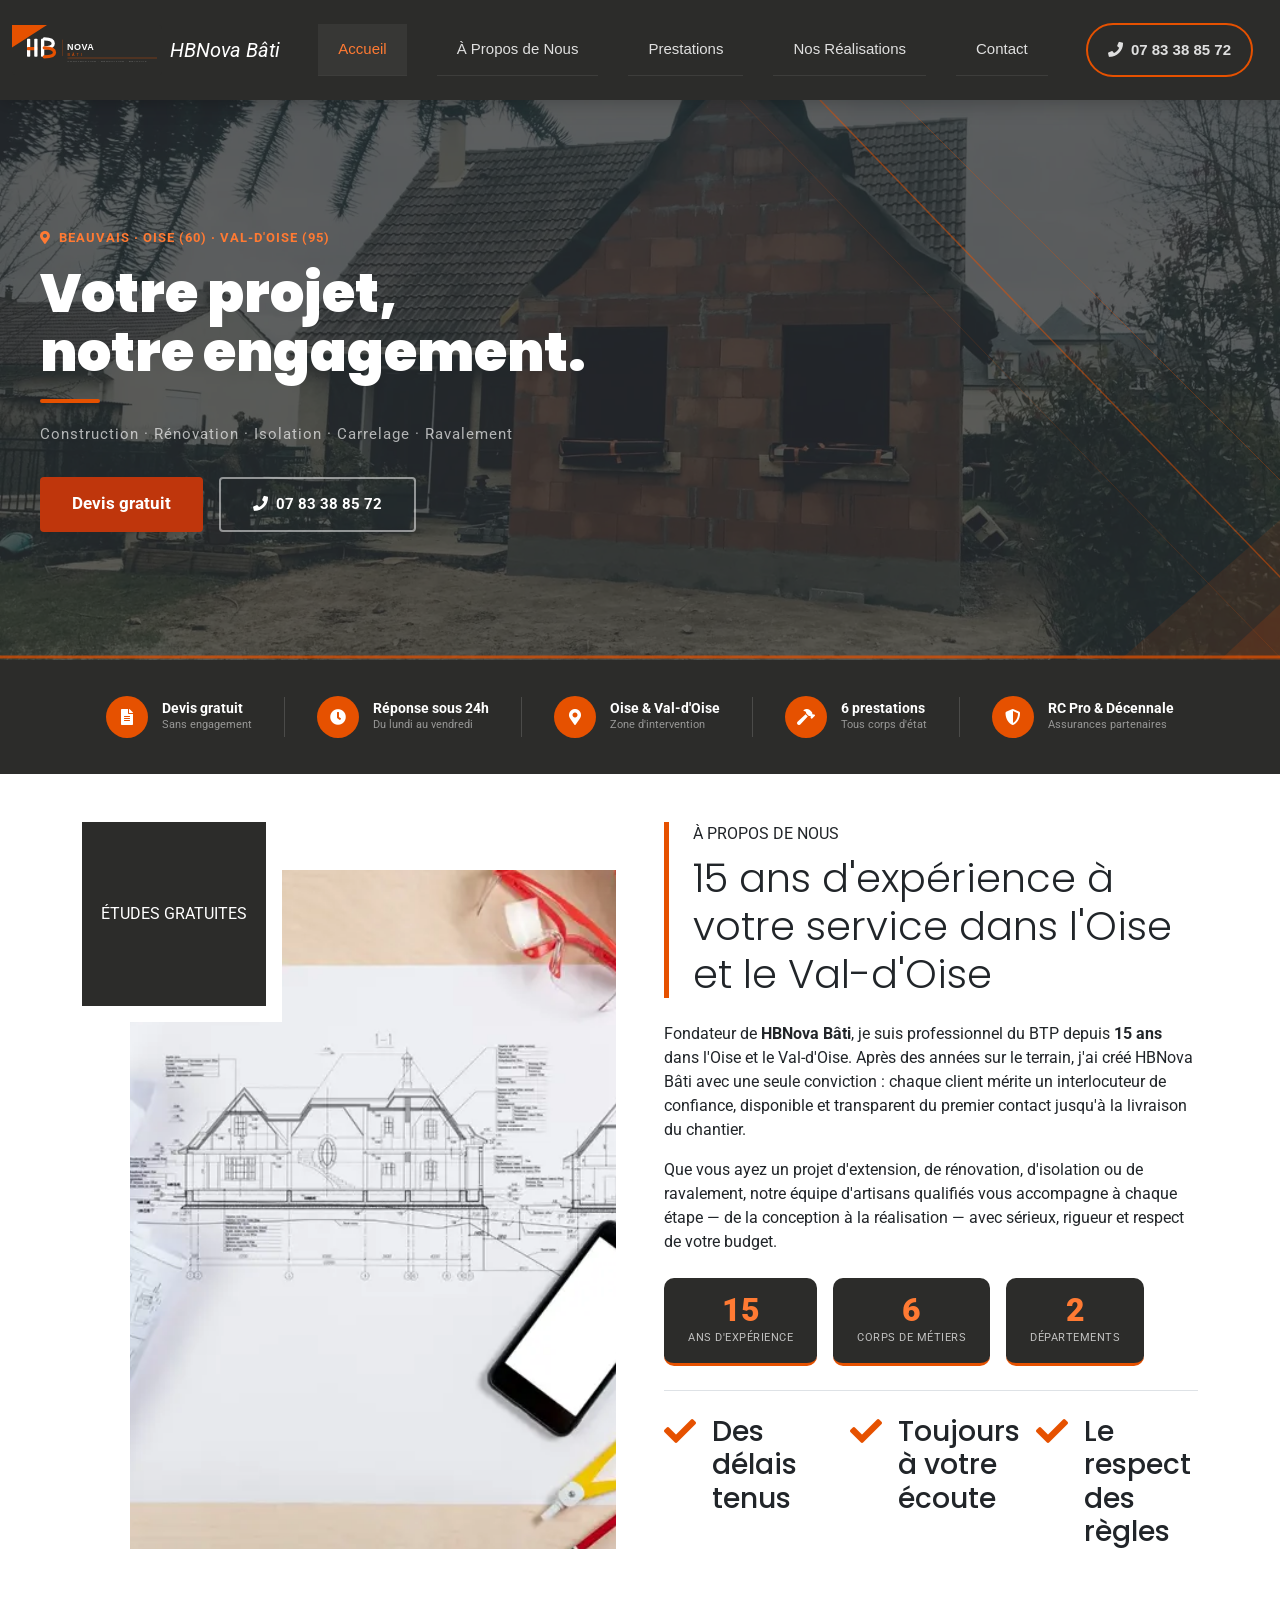
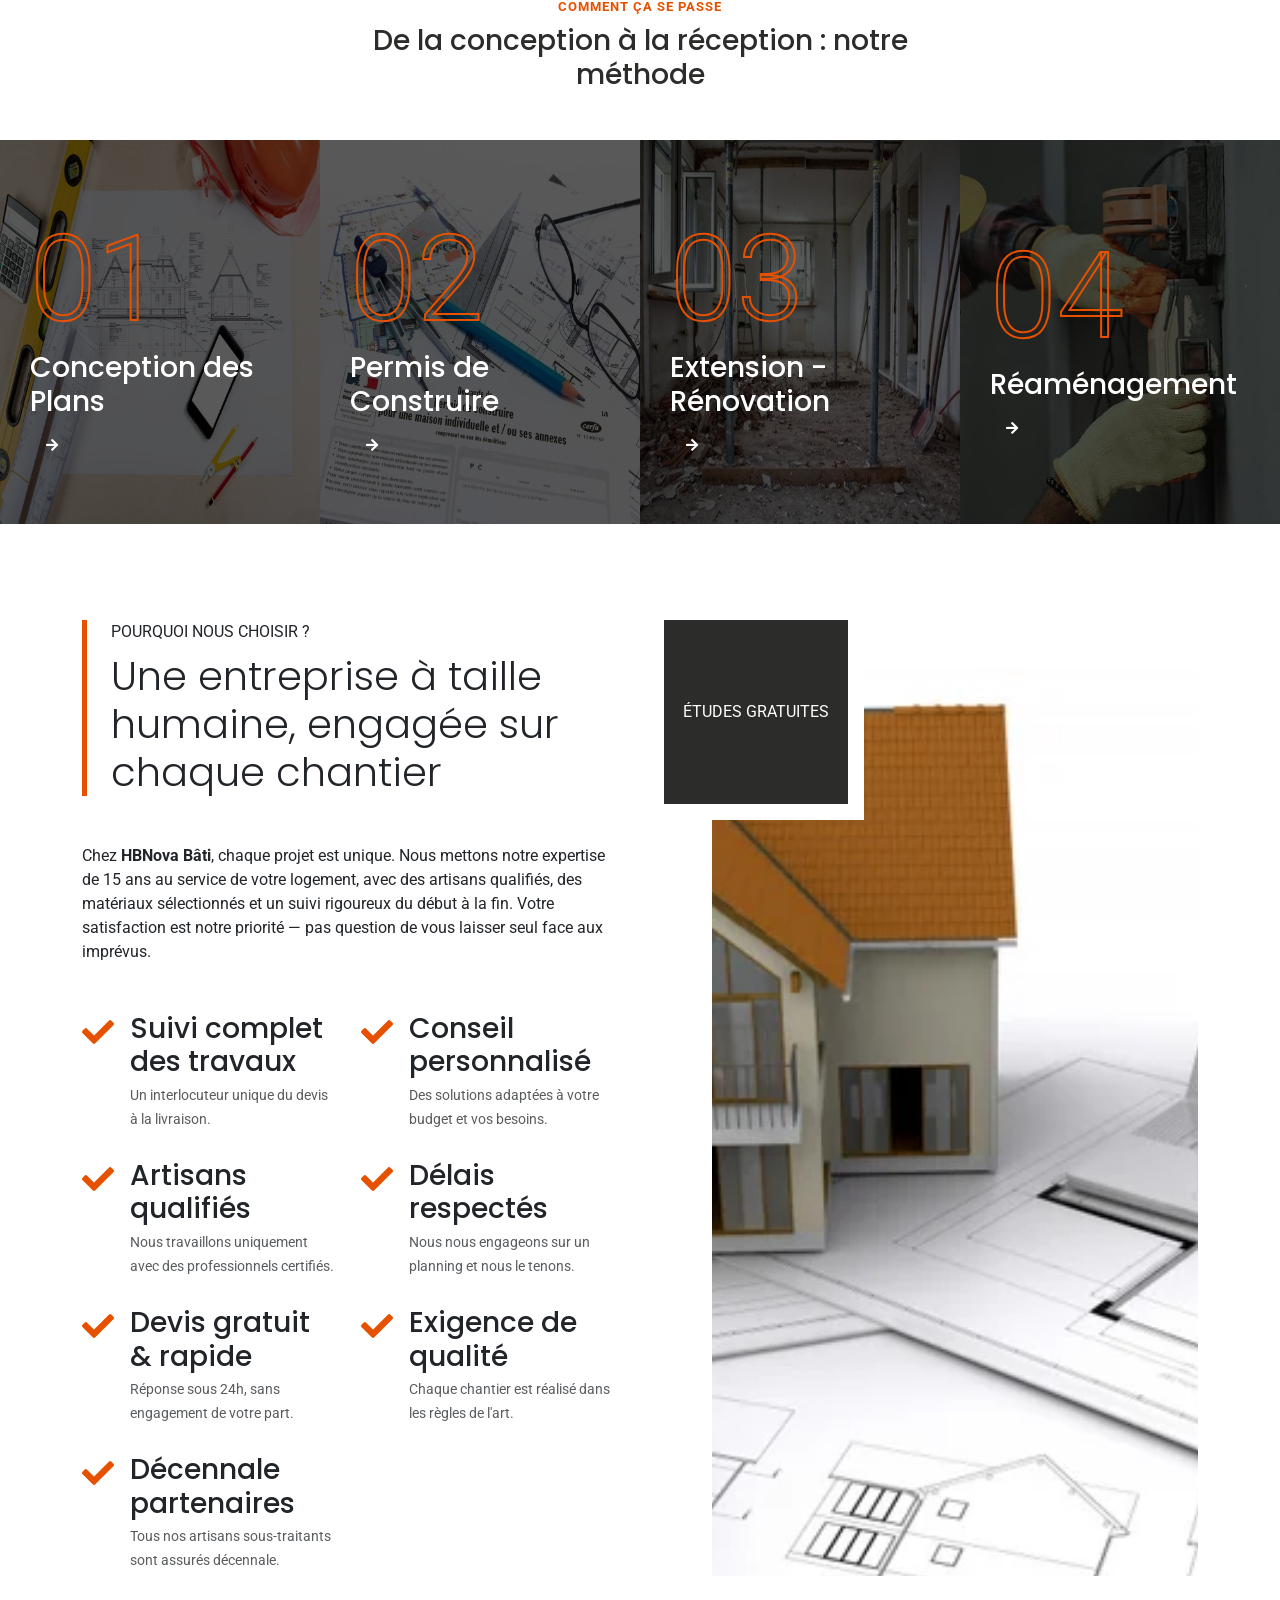
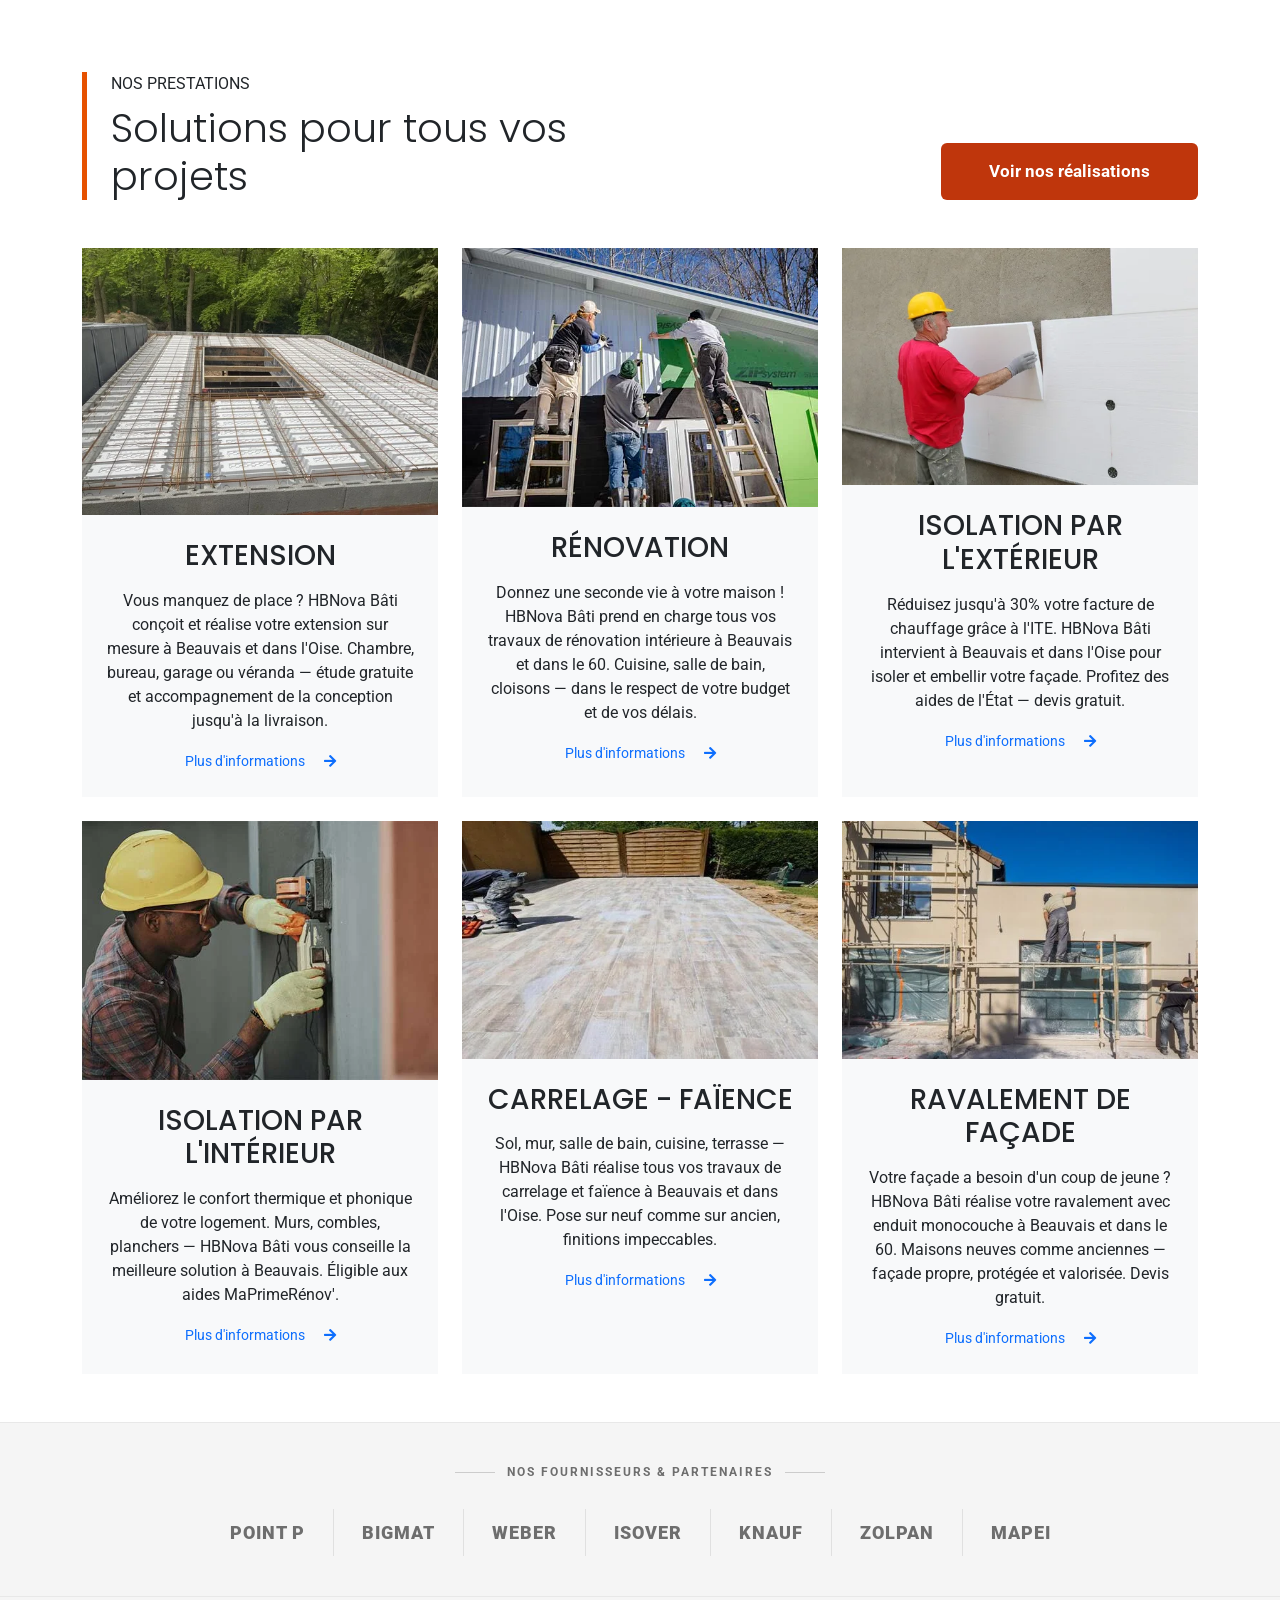
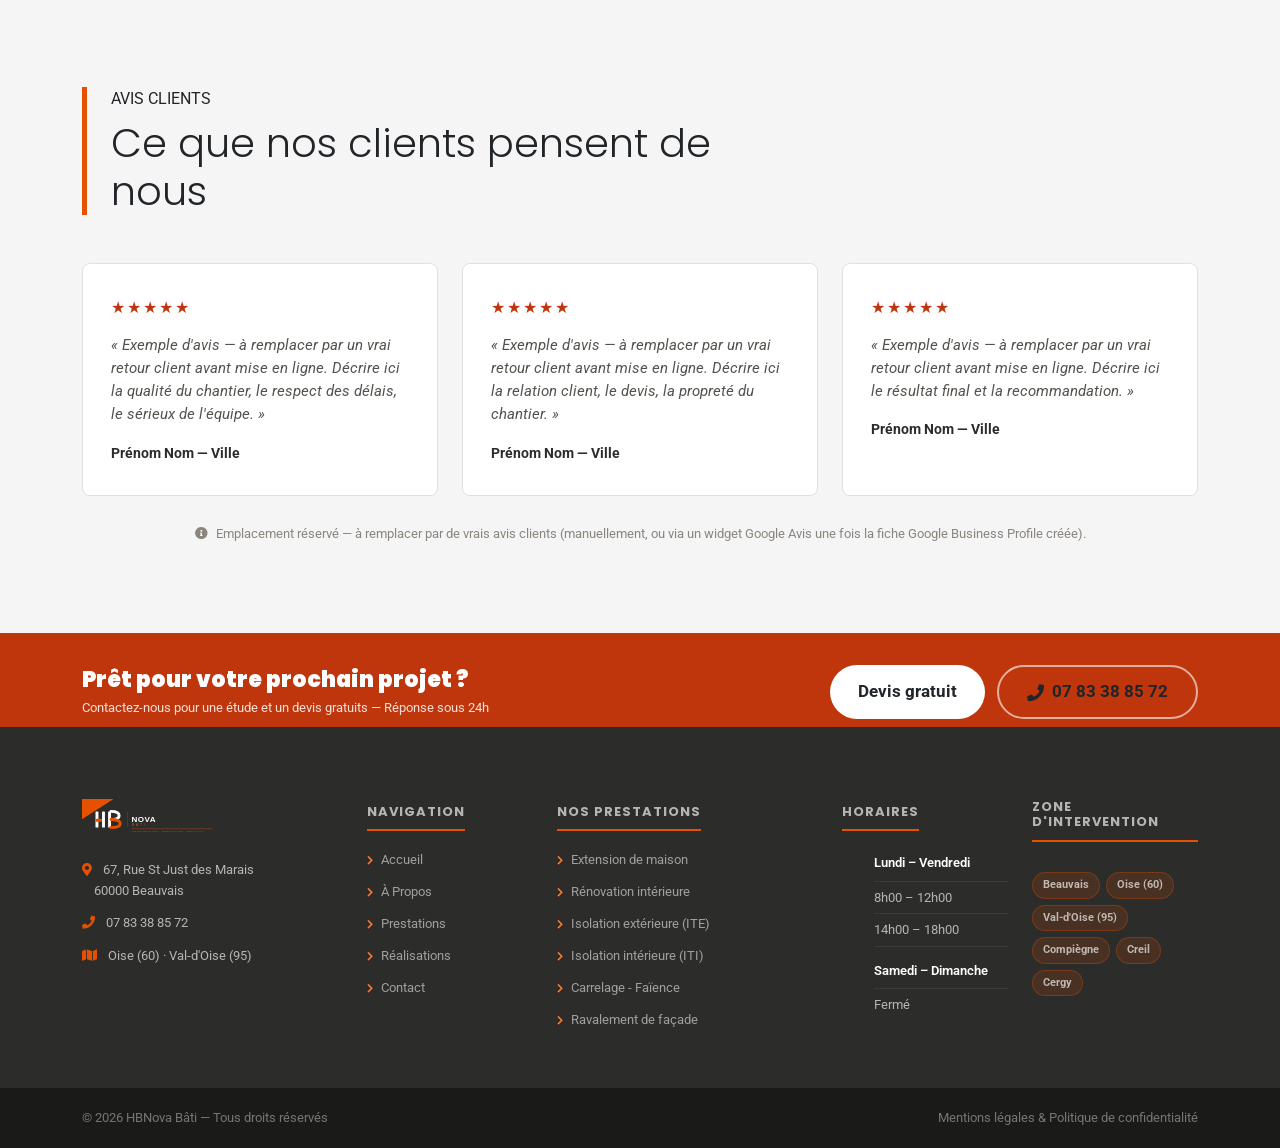
<file: index.html>
<!DOCTYPE html>
<html lang="fr">
<head>
    <meta charset="UTF-8">
    <meta name="viewport" content="width=device-width, initial-scale=1.0">

    <!-- SEO - Balises essentielles -->
    <title>HBNova Bâti Beauvais | Rénovation, Extension, Isolation - Oise (60)</title>
    <meta name="description" content="HBNova Bâti, entreprise de construction et rénovation à Beauvais. Extension, isolation, rénovation, carrelage, ravalement. Intervention dans l'Oise (60) et le Val-d'Oise (95). Devis gratuit.">
    <meta name="author" content="HBNova Bâti">
    <meta name="robots" content="index, follow">
    <link rel="canonical" href="https://www.hbnovabati.fr/">

    <!-- SEO Local - Données structurées -->
    <script type="application/ld+json">
    {
      "@context": "https://schema.org",
      "@type": "HomeAndConstructionBusiness",
      "name": "HBNova Bâti",
      "description": "Entreprise de construction et rénovation à Beauvais. Extension, isolation thermique, ravalement de façade, carrelage, faïence.",
      "url": "https://www.hbnovabati.fr",
      "telephone": "+33783388572",
      "email": "contact@hbnovabati.fr",
      "address": {
        "@type": "PostalAddress",
        "streetAddress": "67 Rue St Just des Marais",
        "addressLocality": "Beauvais",
        "postalCode": "60000",
        "addressCountry": "FR"
      },
      "geo": {
        "@type": "GeoCoordinates",
        "latitude": 49.4295,
        "longitude": 2.0814
      },
      "openingHoursSpecification": [
        {
          "@type": "OpeningHoursSpecification",
          "dayOfWeek": ["Monday","Tuesday","Wednesday","Thursday","Friday"],
          "opens": "08:00",
          "closes": "12:00"
        },
        {
          "@type": "OpeningHoursSpecification",
          "dayOfWeek": ["Monday","Tuesday","Wednesday","Thursday","Friday"],
          "opens": "14:00",
          "closes": "18:00"
        }
      ],
      "areaServed": ["Beauvais", "Oise", "Val-d'Oise", "Picardie", "Hauts-de-France"],
      "priceRange": "€€",
      "hasOfferCatalog": {
        "@type": "OfferCatalog",
        "name": "Prestations HBNova Bâti",
        "itemListElement": [
          { "@type": "Offer", "itemOffered": { "@type": "Service", "name": "Extension de maison" } },
          { "@type": "Offer", "itemOffered": { "@type": "Service", "name": "Rénovation intérieure" } },
          { "@type": "Offer", "itemOffered": { "@type": "Service", "name": "Isolation thermique extérieure (ITE)" } },
          { "@type": "Offer", "itemOffered": { "@type": "Service", "name": "Isolation thermique intérieure (ITI)" } },
          { "@type": "Offer", "itemOffered": { "@type": "Service", "name": "Carrelage et faïence" } },
          { "@type": "Offer", "itemOffered": { "@type": "Service", "name": "Ravalement de façade" } }
        ]
      }
    }
    </script>

    <!-- Open Graph (partage sur Facebook, WhatsApp, LinkedIn...) -->
    <meta property="og:type" content="website">
    <meta property="og:title" content="HBNova Bâti Beauvais | Rénovation & Extension - Oise">
    <meta property="og:description" content="Votre entreprise de rénovation et construction à Beauvais. Extension, isolation, ravalement, carrelage. Études gratuites.">
    <meta property="og:image" content="https://www.hbnovabati.fr/img/chantier_banner.webp">
    <meta property="og:url" content="https://www.hbnovabati.fr">
    <meta property="og:locale" content="fr_FR">

    <!-- Ressources -->
    <link rel="preconnect" href="https://fonts.googleapis.com">
    <link rel="preconnect" href="https://fonts.gstatic.com" crossorigin>
    <link rel="preconnect" href="https://cdnjs.cloudflare.com">
    <!-- Précharge l'image du hero (LCP) : elle est chargée en background-image CSS,
         donc découverte tardivement par le navigateur sans cette ligne -->
    <link rel="preload" as="image" href="img/chantier_banner.webp" fetchpriority="high">
    <link href="img/hbnova_icone.svg" rel="icon" type="image/svg+xml" />

    <!-- CSS non-critique chargée en asynchrone (icônes + police) : elle ne bloque plus
         l'affichage de la page pendant son téléchargement -->
    <link rel="preload" href="https://cdnjs.cloudflare.com/ajax/libs/font-awesome/5.10.0/css/all.min.css" as="style" onload="this.onload=null;this.rel='stylesheet'">
    <link rel="preload" href="https://fonts.googleapis.com/css2?family=Poppins:wght@500;600;700&family=Roboto:wght@400;500;700&display=swap" as="style" onload="this.onload=null;this.rel='stylesheet'">
    <noscript>
        <link href="https://cdnjs.cloudflare.com/ajax/libs/font-awesome/5.10.0/css/all.min.css" rel="stylesheet">
        <link href="https://fonts.googleapis.com/css2?family=Poppins:wght@500;600;700&family=Roboto:wght@400;500;700&display=swap" rel="stylesheet">
    </noscript>

    <!-- Bootstrap reste chargé normalement : c'est lui qui pose toute la mise en page,
         le différer provoquerait un flash de contenu non stylé bien plus gênant -->
    <link rel="stylesheet" href="https://cdn.jsdelivr.net/npm/bootstrap@5.0.2/dist/css/bootstrap.min.css">
    <link rel="stylesheet" href="style.css">
</head>
<body>

<header>
    <nav class="navbar navbar-expand-lg navbar-dark bg-anthracite">
        <div class="container-fluid">
            <a class="navbar-brand" href="index.html">
                <div class="d-flex align-items-center">
                    <img src="img/hbnova_logo_sombre.svg" alt="Logo HBNova Bâti" width="165" height="55" class="me-2">
                    <p class="fst-italic text-white mb-0">HBNova Bâti</p>
                </div>
            </a>
            <button class="navbar-toggler" type="button" data-bs-toggle="collapse" data-bs-target="#navbarNav"
                aria-controls="navbarNav" aria-expanded="false" aria-label="Ouvrir le menu">
                <span class="navbar-toggler-icon"><span></span><span></span><span></span></span>
            </button>
            <div class="collapse navbar-collapse" id="navbarNav">
                <ul class="navbar-nav ms-auto bg-anthracite">
                    <li class="nav-item"><a class="nav-link active" aria-current="page" href="index.html">Accueil</a></li>
                    <li class="nav-item"><a class="nav-link" href="#apropos">À Propos de Nous</a></li>
                    <li class="nav-item"><a class="nav-link" href="#prestations">Prestations</a></li>
                    <li class="nav-item"><a class="nav-link" href="realisation.html">Nos Réalisations</a></li>
                    <li class="nav-item"><a class="nav-link" href="contact.html">Contact</a></li>
                    <li class="nav-item nav-phone">
                        <a class="nav-link nav-phone-link" href="tel:0783388572">
                            <i class="fa fa-phone me-1"></i> 07 83 38 85 72
                        </a>
                    </li>
                </ul>
                <a href="contact.html" class="menu-cta d-lg-none"><i class="fa fa-file-alt me-2"></i>Devis gratuit</a>
            </div>
        </div>
    </nav>
</header>

<!-- Hero Banner -->
<div class="hero-banner">
    <!-- Overlay anthracite semi-transparent -->
    <div class="hero-overlay"></div>
    <!-- Lignes géométriques orange par dessus -->
    <svg class="hero-geo" xmlns="http://www.w3.org/2000/svg" viewBox="0 0 1440 560" preserveAspectRatio="xMidYMid slice">
        <line x1="900" y1="0" x2="1440" y2="560" stroke="#e65100" stroke-width="1.5" opacity="0.5"/>
        <line x1="980" y1="0" x2="1440" y2="460" stroke="#e65100" stroke-width="1" opacity="0.3"/>
        <line x1="820" y1="0" x2="1440" y2="640" stroke="#e65100" stroke-width="0.8" opacity="0.2"/>
        <polygon points="1440,560 1200,560 1440,350" fill="#e65100" opacity="0.1"/>
        <polygon points="1440,560 1300,560 1440,430" fill="#e65100" opacity="0.15"/>
        <line x1="0" y1="557" x2="1440" y2="557" stroke="#e65100" stroke-width="3" opacity="0.7"/>
    </svg>
    <div class="hero-content">
        <p class="hero-zone"><i class="fa fa-map-marker-alt me-2"></i>Beauvais · Oise (60) · Val-d'Oise (95)</p>
        <h1 class="hero-title">Votre projet,<br>notre engagement.</h1>
        <div class="hero-accent-line"></div>
        <p class="hero-sub">Construction · Rénovation · Isolation · Carrelage · Ravalement</p>
        <div class="hero-btns">
            <a href="contact.html" class="hero-btn-primary">Devis gratuit</a>
            <a href="tel:0783388572" class="hero-btn-secondary"><i class="fa fa-phone me-2"></i>07 83 38 85 72</a>
        </div>
    </div>
</div>

<!-- À Propos -->

<!-- Chiffres clés -->
<div class="chiffres-bar">
    <div class="chiffre-item">
        <div class="chiffre-icon"><i class="fa fa-file-alt"></i></div>
        <div class="chiffre-text">
            <strong>Devis gratuit</strong>
            <span>Sans engagement</span>
        </div>
    </div>
    <div class="chiffre-sep"></div>
    <div class="chiffre-item">
        <div class="chiffre-icon"><i class="fa fa-clock"></i></div>
        <div class="chiffre-text">
            <strong>Réponse sous 24h</strong>
            <span>Du lundi au vendredi</span>
        </div>
    </div>
    <div class="chiffre-sep"></div>
    <div class="chiffre-item">
        <div class="chiffre-icon"><i class="fa fa-map-marker-alt"></i></div>
        <div class="chiffre-text">
            <strong>Oise & Val-d'Oise</strong>
            <span>Zone d'intervention</span>
        </div>
    </div>
    <div class="chiffre-sep"></div>
    <div class="chiffre-item">
        <div class="chiffre-icon"><i class="fa fa-hammer"></i></div>
        <div class="chiffre-text">
            <strong>6 prestations</strong>
            <span>Tous corps d'état</span>
        </div>
    </div>
    <div class="chiffre-sep"></div>
    <div class="chiffre-item">
        <div class="chiffre-icon"><i class="fa fa-shield-alt"></i></div>
        <div class="chiffre-text">
            <strong>RC Pro & Décennale</strong>
            <span>Assurances partenaires</span>
        </div>
    </div>
</div>

<section id="apropos" class="container-xxl py-5">
    <div class="container">
        <div class="row g-5">
            <div class="col-lg-6 wow fadeInUp" data-wow-delay="0.1s">
                <div class="position-relative overflow-hidden ps-5 pt-5 h-100" style="min-height: 400px">
                    <img class="position-absolute w-100 h-100" src="img/p2.webp" alt="Chantier HBNova Bâti" style="object-fit: cover" width="899" height="600" loading="lazy">
                    <div class="position-absolute top-0 start-0 bg-white pe-3 pb-3" style="width: 200px; height: 200px">
                        <div class="d-flex flex-column justify-content-center text-center bg-anthracite h-100 p-3">
                            <p class="text-white mb-0">ÉTUDES GRATUITES</p>
                        </div>
                    </div>
                </div>
            </div>
            <div class="col-lg-6 wow fadeInUp" data-wow-delay="0.5s">
                <div class="h-100">
                    <div class="border-start border-5 border-orange ps-4 mb-4">
                        <p class="text-body text-uppercase mb-2">À Propos de Nous</p>
                        <h2 class="display-6 mb-0">15 ans d'expérience à votre service dans l'Oise et le Val-d'Oise</h2>
                    </div>
                    <p>Fondateur de <strong>HBNova Bâti</strong>, je suis professionnel du BTP depuis <strong>15 ans</strong> dans l'Oise et le Val-d'Oise. Après des années sur le terrain, j'ai créé HBNova Bâti avec une seule conviction : chaque client mérite un interlocuteur de confiance, disponible et transparent du premier contact jusqu'à la livraison du chantier.</p>
                    <p>Que vous ayez un projet d'extension, de rénovation, d'isolation ou de ravalement, notre équipe d'artisans qualifiés vous accompagne à chaque étape — de la conception à la réalisation — avec sérieux, rigueur et respect de votre budget.</p>
                    <div class="apropos-badge-row">
                        <div class="apropos-badge">
                            <span class="apropos-badge-num">15</span>
                            <span class="apropos-badge-label">ans d'expérience</span>
                        </div>
                        <div class="apropos-badge">
                            <span class="apropos-badge-num">6</span>
                            <span class="apropos-badge-label">corps de métiers</span>
                        </div>
                        <div class="apropos-badge">
                            <span class="apropos-badge-num">2</span>
                            <span class="apropos-badge-label">départements</span>
                        </div>
                    </div>
                    <div class="border-top mt-4 pt-4">
                        <div class="row g-4">
                            <div class="col-sm-4 d-flex wow fadeIn" data-wow-delay="0.1s">
                                <i class="fa fa-check fa-2x text-orange flex-shrink-0 me-3"></i>
                                <h3 class="mb-0">Des délais tenus</h3>
                            </div>
                            <div class="col-sm-4 d-flex wow fadeIn" data-wow-delay="0.3s">
                                <i class="fa fa-check fa-2x text-orange flex-shrink-0 me-3"></i>
                                <h3 class="mb-0">Toujours à votre écoute</h3>
                            </div>
                            <div class="col-sm-4 d-flex wow fadeIn" data-wow-delay="0.5s">
                                <i class="fa fa-check fa-2x text-orange flex-shrink-0 me-3"></i>
                                <h3 class="mb-0">Le respect des règles</h3>
                            </div>
                        </div>
                    </div>
                </div>
            </div>
        </div>
    </div>
</section>

<!-- Facts -->
<div class="container-fluid p-0">
    <div class="steps-eyebrow">
        <p>Comment ça se passe</p>
        <h2>De la conception à la réception : notre méthode</h2>
    </div>
</div>
<div class="container-fluid my-5 p-0">
    <div class="row g-0">
        <div class="col-xl-3 col-sm-6 wow fadeIn" data-wow-delay="0.1s">
            <div class="position-relative">
                <img class="img-fluid w-100" src="img/p4.webp" alt="Conception des plans" width="500" height="600" loading="lazy">
                <div class="facts-overlay">
                    <div class="display-1" aria-hidden="true">01</div>
                    <h3 class="text-white mb-3">Conception des Plans</h3>
                    <a class="text-white small" href="contact.html" aria-label="En savoir plus sur : Conception des Plans"><i class="fa fa-arrow-right ms-3"></i></a>
                </div>
            </div>
        </div>
        <div class="col-xl-3 col-sm-6 wow fadeIn" data-wow-delay="0.3s">
            <div class="position-relative">
                <img class="img-fluid w-100" src="img/prm.webp" alt="Permis de construire" width="500" height="600" loading="lazy">
                <div class="facts-overlay">
                    <div class="display-1" aria-hidden="true">02</div>
                    <h3 class="text-white mb-3">Permis de Construire</h3>
                    <a class="text-white small" href="contact.html" aria-label="En savoir plus sur : Permis de Construire"><i class="fa fa-arrow-right ms-3"></i></a>
                </div>
            </div>
        </div>
        <div class="col-xl-3 col-sm-6 wow fadeIn" data-wow-delay="0.5s">
            <div class="position-relative">
                <img class="img-fluid w-100" src="img/p1b.webp" alt="Extension et rénovation" width="500" height="600" loading="lazy">
                <div class="facts-overlay">
                    <div class="display-1" aria-hidden="true">03</div>
                    <h3 class="text-white mb-3">Extension - Rénovation</h3>
                    <a class="text-white small" href="contact.html" aria-label="En savoir plus sur : Extension - Rénovation"><i class="fa fa-arrow-right ms-3"></i></a>
                </div>
            </div>
        </div>
        <div class="col-xl-3 col-sm-6 wow fadeIn" data-wow-delay="0.7s">
            <div class="position-relative">
                <img class="img-fluid w-100" src="img/fact-4.webp" alt="Réaménagement intérieur" width="500" height="600" loading="lazy">
                <div class="facts-overlay">
                    <div class="display-1" aria-hidden="true">04</div>
                    <h3 class="text-white mb-3">Réaménagement</h3>
                    <a class="text-white small" href="contact.html" aria-label="En savoir plus sur : Réaménagement"><i class="fa fa-arrow-right ms-3"></i></a>
                </div>
            </div>
        </div>
    </div>
</div>

<!-- Pourquoi nous choisir -->
<section class="container-xxl py-5">
    <div class="container">
        <div class="row g-5">
            <div class="col-lg-6 wow fadeInUp" data-wow-delay="0.1s">
                <div class="border-start border-5 border-orange ps-4 mb-5">
                    <p class="text-body text-uppercase mb-2">Pourquoi nous choisir ?</p>
                    <h2 class="display-6 mb-0">Une entreprise à taille humaine, engagée sur chaque chantier</h2>
                </div>
                <p class="mb-5">Chez <strong>HBNova Bâti</strong>, chaque projet est unique. Nous mettons notre expertise de 15 ans au service de votre logement, avec des artisans qualifiés, des matériaux sélectionnés et un suivi rigoureux du début à la fin. Votre satisfaction est notre priorité — pas question de vous laisser seul face aux imprévus.</p>
                <div class="row gy-4 gx-4">
                    <div class="col-sm-6 wow fadeIn" data-wow-delay="0.1s">
                        <div class="d-flex align-items-start mb-1">
                            <i class="fa fa-check fa-2x text-orange flex-shrink-0 me-3 mt-1"></i>
                            <div>
                                <h3 class="mb-1">Suivi complet des travaux</h3>
                                <small class="text-muted">Un interlocuteur unique du devis à la livraison.</small>
                            </div>
                        </div>
                    </div>
                    <div class="col-sm-6 wow fadeIn" data-wow-delay="0.2s">
                        <div class="d-flex align-items-start mb-1">
                            <i class="fa fa-check fa-2x text-orange flex-shrink-0 me-3 mt-1"></i>
                            <div>
                                <h3 class="mb-1">Conseil personnalisé</h3>
                                <small class="text-muted">Des solutions adaptées à votre budget et vos besoins.</small>
                            </div>
                        </div>
                    </div>
                    <div class="col-sm-6 wow fadeIn" data-wow-delay="0.3s">
                        <div class="d-flex align-items-start mb-1">
                            <i class="fa fa-check fa-2x text-orange flex-shrink-0 me-3 mt-1"></i>
                            <div>
                                <h3 class="mb-1">Artisans qualifiés</h3>
                                <small class="text-muted">Nous travaillons uniquement avec des professionnels certifiés.</small>
                            </div>
                        </div>
                    </div>
                    <div class="col-sm-6 wow fadeIn" data-wow-delay="0.4s">
                        <div class="d-flex align-items-start mb-1">
                            <i class="fa fa-check fa-2x text-orange flex-shrink-0 me-3 mt-1"></i>
                            <div>
                                <h3 class="mb-1">Délais respectés</h3>
                                <small class="text-muted">Nous nous engageons sur un planning et nous le tenons.</small>
                            </div>
                        </div>
                    </div>
                    <div class="col-sm-6 wow fadeIn" data-wow-delay="0.5s">
                        <div class="d-flex align-items-start mb-1">
                            <i class="fa fa-check fa-2x text-orange flex-shrink-0 me-3 mt-1"></i>
                            <div>
                                <h3 class="mb-1">Devis gratuit & rapide</h3>
                                <small class="text-muted">Réponse sous 24h, sans engagement de votre part.</small>
                            </div>
                        </div>
                    </div>
                    <div class="col-sm-6 wow fadeIn" data-wow-delay="0.6s">
                        <div class="d-flex align-items-start mb-1">
                            <i class="fa fa-check fa-2x text-orange flex-shrink-0 me-3 mt-1"></i>
                            <div>
                                <h3 class="mb-1">Exigence de qualité</h3>
                                <small class="text-muted">Chaque chantier est réalisé dans les règles de l'art.</small>
                            </div>
                        </div>
                    </div>
                    <div class="col-sm-6 wow fadeIn" data-wow-delay="0.7s">
                        <div class="d-flex align-items-start mb-1">
                            <i class="fa fa-check fa-2x text-orange flex-shrink-0 me-3 mt-1"></i>
                            <div>
                                <h3 class="mb-1">Décennale partenaires</h3>
                                <small class="text-muted">Tous nos artisans sous-traitants sont assurés décennale.</small>
                            </div>
                        </div>
                    </div>
                </div>
            </div>
            <div class="col-lg-6 wow fadeInUp" data-wow-delay="0.5s">
                <div class="position-relative overflow-hidden ps-5 pt-5 h-100" style="min-height: 400px">
                    <img class="position-absolute w-100 h-100" src="img/t1.webp" alt="Travaux HBNova Bâti" style="object-fit: cover" width="700" height="400" loading="lazy">
                    <div class="position-absolute top-0 start-0 bg-white pe-3 pb-3" style="width: 200px; height: 200px">
                        <div class="d-flex flex-column justify-content-center text-center bg-anthracite h-100 p-3">
                            <p class="text-white mb-0">ÉTUDES GRATUITES</p>
                        </div>
                    </div>
                </div>
            </div>
        </div>
    </div>
</section>

<!-- Prestations -->
<section id="prestations" class="container-xxl py-5">
    <div class="container">
        <div class="row g-5 align-items-end mb-5">
            <div class="col-lg-6 wow fadeInUp" data-wow-delay="0.1s">
                <div class="border-start border-5 border-orange ps-4">
                    <p class="text-body text-uppercase mb-2">Nos Prestations</p>
                    <h2 class="display-6 mb-0">Solutions pour tous vos projets</h2>
                </div>
            </div>
            <div class="col-lg-6 text-lg-end wow fadeInUp" data-wow-delay="0.3s">
                <a class="btn btn-orange py-3 px-5" href="realisation.html">Voir nos réalisations</a>
            </div>
        </div>
        <div class="row g-4 justify-content-center">
            <div class="col-lg-4 col-md-6 wow fadeInUp" data-wow-delay="0.1s">
                <div class="service-item bg-light overflow-hidden h-100">
                    <img class="img-fluid" src="img/e1.webp" alt="Extension de maison" width="500" height="375" loading="lazy">
                    <div class="service-text position-relative text-center h-100 p-4">
                        <h3 class="mb-3">EXTENSION</h3>
                        <p>Vous manquez de place ? HBNova Bâti conçoit et réalise votre extension sur mesure à Beauvais et dans l'Oise. Chambre, bureau, garage ou véranda — étude gratuite et accompagnement de la conception jusqu'à la livraison.</p>
                        <a class="small" href="contact.html">Plus d'informations <i class="fa fa-arrow-right ms-3"></i></a>
                    </div>
                </div>
            </div>
            <div class="col-lg-4 col-md-6 wow fadeInUp" data-wow-delay="0.3s">
                <div class="service-item bg-light overflow-hidden h-100">
                    <img class="img-fluid" src="img/service-2.webp" alt="Rénovation intérieure" width="550" height="400" loading="lazy">
                    <div class="service-text position-relative text-center h-100 p-4">
                        <h3 class="mb-3">RÉNOVATION</h3>
                        <p>Donnez une seconde vie à votre maison ! HBNova Bâti prend en charge tous vos travaux de rénovation intérieure à Beauvais et dans le 60. Cuisine, salle de bain, cloisons — dans le respect de votre budget et de vos délais.</p>
                        <a class="small" href="contact.html">Plus d'informations <i class="fa fa-arrow-right ms-3"></i></a>
                    </div>
                </div>
            </div>
            <div class="col-lg-4 col-md-6 wow fadeInUp" data-wow-delay="0.5s">
                <div class="service-item bg-light overflow-hidden h-100">
                    <img class="img-fluid" src="img/s-1.webp" alt="Isolation thermique extérieure" width="500" height="333" loading="lazy">
                    <div class="service-text position-relative text-center h-100 p-4">
                        <h3 class="mb-3">ISOLATION PAR L'EXTÉRIEUR</h3>
                        <p>Réduisez jusqu'à 30% votre facture de chauffage grâce à l'ITE. HBNova Bâti intervient à Beauvais et dans l'Oise pour isoler et embellir votre façade. Profitez des aides de l'État — devis gratuit.</p>
                        <a class="small" href="contact.html">Plus d'informations <i class="fa fa-arrow-right ms-3"></i></a>
                    </div>
                </div>
            </div>
            <div class="col-lg-4 col-md-6 wow fadeInUp" data-wow-delay="0.1s">
                <div class="service-item bg-light overflow-hidden h-100">
                    <img class="img-fluid" src="img/service-4.webp" alt="Isolation thermique intérieure" width="550" height="400" loading="lazy">
                    <div class="service-text position-relative text-center h-100 p-4">
                        <h3 class="mb-3">ISOLATION PAR L'INTÉRIEUR</h3>
                        <p>Améliorez le confort thermique et phonique de votre logement. Murs, combles, planchers — HBNova Bâti vous conseille la meilleure solution à Beauvais. Éligible aux aides MaPrimeRénov'.</p>
                        <a class="small" href="contact.html">Plus d'informations <i class="fa fa-arrow-right ms-3"></i></a>
                    </div>
                </div>
            </div>
            <div class="col-lg-4 col-md-6 wow fadeInUp" data-wow-delay="0.3s">
                <div class="service-item bg-light overflow-hidden h-100">
                    <img class="img-fluid" src="img/c3.webp" alt="Carrelage et faïence" width="500" height="334" loading="lazy">
                    <div class="service-text position-relative text-center h-100 p-4">
                        <h3 class="mb-3">CARRELAGE - FAÏENCE</h3>
                        <p>Sol, mur, salle de bain, cuisine, terrasse — HBNova Bâti réalise tous vos travaux de carrelage et faïence à Beauvais et dans l'Oise. Pose sur neuf comme sur ancien, finitions impeccables.</p>
                        <a class="small" href="contact.html">Plus d'informations <i class="fa fa-arrow-right ms-3"></i></a>
                    </div>
                </div>
            </div>
            <div class="col-lg-4 col-md-6 wow fadeInUp" data-wow-delay="0.5s">
                <div class="service-item bg-light overflow-hidden h-100">
                    <img class="img-fluid" src="img/r2.webp" alt="Ravalement de façade" width="500" height="334" loading="lazy">
                    <div class="service-text position-relative text-center h-100 p-4">
                        <h3 class="mb-3">RAVALEMENT DE FAÇADE</h3>
                        <p>Votre façade a besoin d'un coup de jeune ? HBNova Bâti réalise votre ravalement avec enduit monocouche à Beauvais et dans le 60. Maisons neuves comme anciennes — façade propre, protégée et valorisée. Devis gratuit.</p>
                        <a class="small" href="contact.html">Plus d'informations <i class="fa fa-arrow-right ms-3"></i></a>
                    </div>
                </div>
            </div>
        </div>
    </div>
</section>

<!-- Partenaires -->
<div class="partenaires-section">
    <div class="container">
        <p class="partenaires-titre">Nos fournisseurs & partenaires</p>
        <div class="partenaires-grid">
            <div class="partenaire-item">
                <span class="partenaire-logo">Point P</span>
            </div>
            <div class="partenaire-item">
                <span class="partenaire-logo">BigMat</span>
            </div>
            <div class="partenaire-item">
                <span class="partenaire-logo">Weber</span>
            </div>
            
            <div class="partenaire-item">
                <span class="partenaire-logo">Isover</span>
            </div>
            <div class="partenaire-item">
                <span class="partenaire-logo">Knauf</span>
            </div>
            <div class="partenaire-item">
                <span class="partenaire-logo">Zolpan</span>
            </div>
            <div class="partenaire-item">
                <span class="partenaire-logo">Mapei</span>
            </div>
        </div>
    </div>
</div>


<!-- Avis clients — SECTION PRÊTE À RECEVOIR DE VRAIS AVIS
     Remplacer le contenu des 3 cartes ci-dessous par de vrais avis (texte réel, prénom réel, ville réelle),
     ou substituer ce bloc par un widget d'avis Google (fiche Google Business Profile) une fois celle-ci créée.
     Ne jamais laisser ces exemples en ligne tels quels : les faux avis sont interdits (DGCCRF) et sanctionnés par Google. -->
<section id="avis" class="avis-section">
    <div class="container">
        <div class="row mb-5">
            <div class="col-lg-7">
                <div class="border-start border-5 border-orange ps-4">
                    <p class="text-body text-uppercase mb-2">Avis clients</p>
                    <h2 class="display-6 mb-0">Ce que nos clients pensent de nous</h2>
                </div>
            </div>
        </div>
        <div class="row g-4">
            <div class="col-lg-4 col-md-6">
                <div class="avis-card">
                    <div class="avis-stars" aria-hidden="true">★★★★★</div>
                    <p class="avis-text">« Exemple d'avis — à remplacer par un vrai retour client avant mise en ligne. Décrire ici la qualité du chantier, le respect des délais, le sérieux de l'équipe. »</p>
                    <p class="avis-auteur">Prénom Nom — Ville</p>
                </div>
            </div>
            <div class="col-lg-4 col-md-6">
                <div class="avis-card">
                    <div class="avis-stars" aria-hidden="true">★★★★★</div>
                    <p class="avis-text">« Exemple d'avis — à remplacer par un vrai retour client avant mise en ligne. Décrire ici la relation client, le devis, la propreté du chantier. »</p>
                    <p class="avis-auteur">Prénom Nom — Ville</p>
                </div>
            </div>
            <div class="col-lg-4 col-md-6">
                <div class="avis-card">
                    <div class="avis-stars" aria-hidden="true">★★★★★</div>
                    <p class="avis-text">« Exemple d'avis — à remplacer par un vrai retour client avant mise en ligne. Décrire ici le résultat final et la recommandation. »</p>
                    <p class="avis-auteur">Prénom Nom — Ville</p>
                </div>
            </div>
        </div>
        <p class="avis-note"><i class="fa fa-info-circle me-2"></i>Emplacement réservé — à remplacer par de vrais avis clients (manuellement, ou via un widget Google Avis une fois la fiche Google Business Profile créée).</p>
    </div>
</section>

<!-- Footer -->
<footer class="footer-hbnova">

    <!-- CTA bande -->
    <div class="footer-cta-band">
        <div class="container">
            <div class="footer-cta-inner">
                <div>
                    <h2 class="footer-cta-title">Prêt pour votre prochain projet ?</h2>
                    <p class="footer-cta-sub">Contactez-nous pour une étude et un devis gratuits — Réponse sous 24h</p>
                </div>
                <div class="footer-cta-btns">
                    <a href="contact.html" class="footer-btn-primary">Devis gratuit</a>
                    <a href="tel:0783388572" class="footer-btn-secondary"><i class="fa fa-phone me-2"></i>07 83 38 85 72</a>
                </div>
            </div>
        </div>
    </div>

    <!-- Corps du footer -->
    <div class="footer-body">
        <div class="container">
            <div class="row g-4 py-5">

                <!-- Colonne 1 — Identité -->
                <div class="col-lg-3 col-md-6">
                    <a href="index.html" class="footer-brand">
                        <img src="img/hbnova_logo_sombre.svg" alt="Logo HBNova Bâti" width="135" height="45" class="mb-3">
                    </a>
                    <p class="footer-adresse">
                        <i class="fa fa-map-marker-alt me-2" style="color:#e65100;"></i>
                        67, Rue St Just des Marais<br>
                        &nbsp;&nbsp;&nbsp;&nbsp;60000 Beauvais
                    </p>
                    <p class="footer-adresse">
                        <i class="fa fa-phone me-2" style="color:#e65100;"></i>
                        <a href="tel:0783388572" class="footer-contact-link">07 83 38 85 72</a>
                    </p>
                    <p class="footer-adresse">
                        <i class="fa fa-map me-2" style="color:#e65100;"></i>
                        Oise (60) · Val-d'Oise (95)
                    </p>
                </div>

                <!-- Colonne 2 — Navigation -->
                <div class="col-lg-2 col-md-6">
                    <h3 class="footer-col-title">Navigation</h3>
                    <ul class="footer-links">
                        <li><a href="index.html"><i class="fa fa-chevron-right me-2"></i>Accueil</a></li>
                        <li><a href="#apropos"><i class="fa fa-chevron-right me-2"></i>À Propos</a></li>
                        <li><a href="#prestations"><i class="fa fa-chevron-right me-2"></i>Prestations</a></li>
                        <li><a href="realisation.html"><i class="fa fa-chevron-right me-2"></i>Réalisations</a></li>
                        <li><a href="contact.html"><i class="fa fa-chevron-right me-2"></i>Contact</a></li>
                    </ul>
                </div>

                <!-- Colonne 3 — Prestations -->
                <div class="col-lg-3 col-md-6">
                    <h3 class="footer-col-title">Nos Prestations</h3>
                    <ul class="footer-links">
                        <li><a href="#prestations"><i class="fa fa-chevron-right me-2"></i>Extension de maison</a></li>
                        <li><a href="#prestations"><i class="fa fa-chevron-right me-2"></i>Rénovation intérieure</a></li>
                        <li><a href="#prestations"><i class="fa fa-chevron-right me-2"></i>Isolation extérieure (ITE)</a></li>
                        <li><a href="#prestations"><i class="fa fa-chevron-right me-2"></i>Isolation intérieure (ITI)</a></li>
                        <li><a href="#prestations"><i class="fa fa-chevron-right me-2"></i>Carrelage - Faïence</a></li>
                        <li><a href="#prestations"><i class="fa fa-chevron-right me-2"></i>Ravalement de façade</a></li>
                    </ul>
                </div>

                <!-- Colonne 4 — Horaires -->
                <div class="col-lg-2 col-md-6">
                    <h3 class="footer-col-title">Horaires</h3>
                    <ul class="footer-horaires">
                        <li><span>Lundi – Vendredi</span></li>
                        <li class="footer-heure">8h00 – 12h00</li>
                        <li class="footer-heure">14h00 – 18h00</li>
                        <li style="margin-top:8px;"><span>Samedi – Dimanche</span></li>
                        <li class="footer-heure footer-heure--off">Fermé</li>
                    </ul>
                </div>

                <!-- Colonne 5 — Zone -->
                <div class="col-lg-2 col-md-6">
                    <h3 class="footer-col-title">Zone d'intervention</h3>
                    <div class="footer-zones">
                        <span class="footer-zone-tag">Beauvais</span>
                        <span class="footer-zone-tag">Oise (60)</span>
                        <span class="footer-zone-tag">Val-d'Oise (95)</span>
                        <span class="footer-zone-tag">Compiègne</span>
                        <span class="footer-zone-tag">Creil</span>
                        <span class="footer-zone-tag">Cergy</span>
                    </div>
                </div>

            </div>
        </div>
    </div>

    <!-- Barre copyright -->
    <div class="footer-bottom">
        <div class="container">
            <div class="footer-bottom-inner">
                <p>&copy; 2026 HBNova Bâti — Tous droits réservés</p>
                <p><a href="mentions-legales.html">Mentions légales & Politique de confidentialité</a></p>
            </div>
        </div>
    </div>

</footer>

<script src="https://cdn.jsdelivr.net/npm/bootstrap@5.0.2/dist/js/bootstrap.bundle.min.js"
    integrity="sha384-MrcW6ZMFYlzcLA8Nl+NtUVF0sA7MsXsP1UyJoMp4YLEuNSfAP+JcXn/tWtIaxVXM"
    crossorigin="anonymous"></script>
<script>
</script>


  <!-- Scroll reveal natif (remplace WOW.js) -->
  <script>
    (function() {
      var observer = new IntersectionObserver(function(entries) {
        entries.forEach(function(entry) {
          if (entry.isIntersecting) {
            entry.target.classList.add('animated');
            observer.unobserve(entry.target);
          }
        });
      }, { threshold: 0.12 });
      document.querySelectorAll('.wow').forEach(function(el) {
        observer.observe(el);
      });
    })();
  </script>

  <!-- CTA flottant mobile -->
  <a href="contact.html" class="cta-float-mobile" id="cta-float" aria-label="Demander un devis gratuit">
    <i class="fa fa-envelope"></i><span>Devis gratuit</span>
  </a>

  <!-- Bouton retour haut de page -->
  <button class="back-to-top" id="back-to-top" aria-label="Retour en haut de page" onclick="window.scrollTo({top:0,behavior:'smooth'})">
    <i class="fa fa-chevron-up"></i>
  </button>

  <script>
    // CTA flottant + back-to-top
    var ctaFloat = document.getElementById('cta-float');
    var backTop  = document.getElementById('back-to-top');
    window.addEventListener('scroll', function() {
      var show = window.scrollY > 400;
      if (ctaFloat) ctaFloat.classList.toggle('visible', show);
      if (backTop)  backTop.classList.toggle('visible', show);
    });
  </script>

  <script>
    // Header sticky — classe .scrolled au scroll
    (function() {
      var header = document.querySelector('header');
      if (!header) return;
      window.addEventListener('scroll', function() {
        header.classList.toggle('scrolled', window.scrollY > 50);
      }, { passive: true });
    })();
  </script>
</body>
</html>
</file>
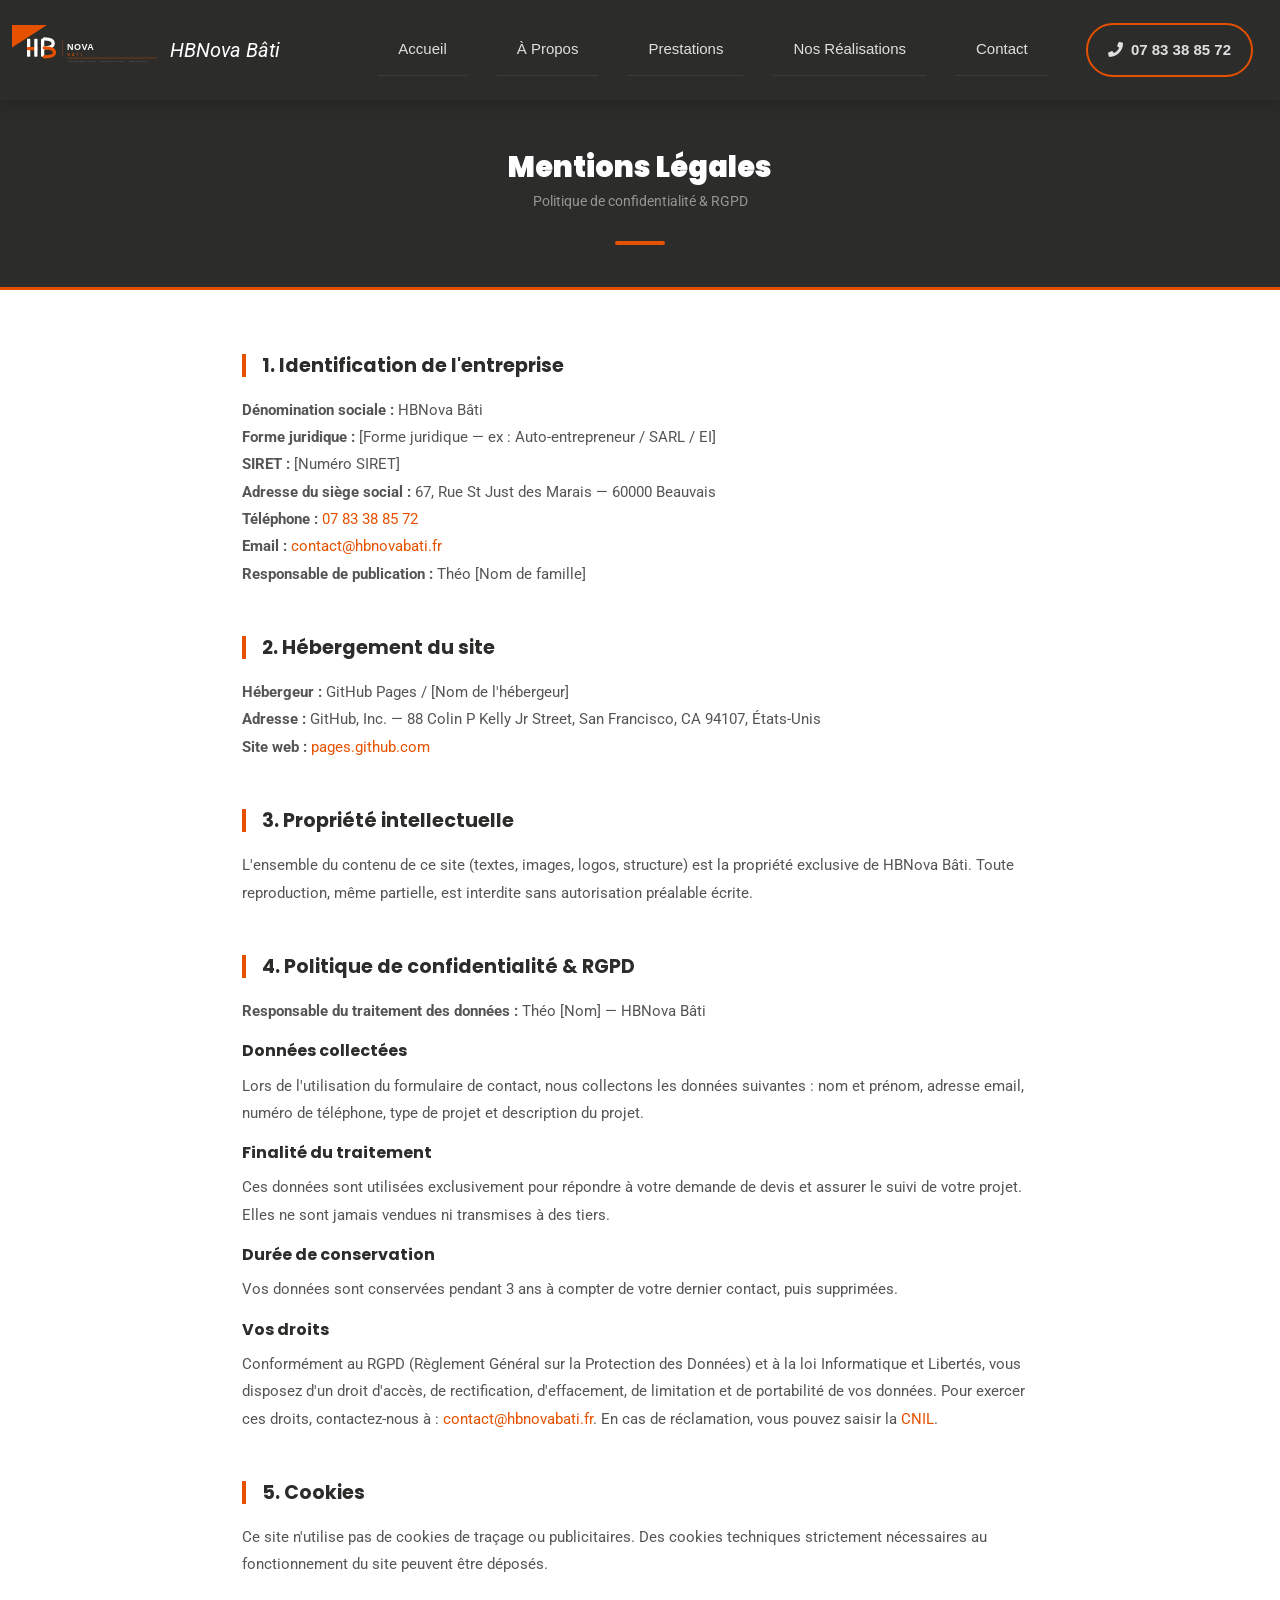
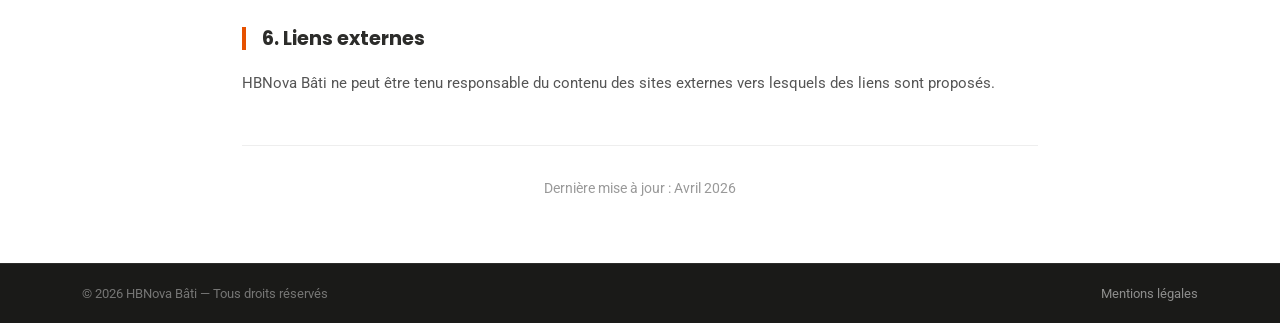
<file: mentions-legales.html>
<!DOCTYPE html>
<html lang="fr">
<head>
  <meta charset="UTF-8">
  <meta name="viewport" content="width=device-width, initial-scale=1.0">
  <title>Mentions Légales & Politique de Confidentialité — HBNova Bâti</title>
  <meta name="description" content="Mentions légales et politique de confidentialité de HBNova Bâti, entreprise de construction et rénovation à Beauvais.">
  <meta name="robots" content="noindex, follow">
  <link rel="canonical" href="https://www.hbnovabati.fr/mentions-legales.html">
  <link href="img/hbnova_icone.svg" rel="icon" type="image/svg+xml"/>
  <link rel="preconnect" href="https://fonts.googleapis.com">
  <link rel="preconnect" href="https://fonts.gstatic.com" crossorigin>
  <link rel="preload" href="https://fonts.googleapis.com/css2?family=Poppins:wght@500;600;700&family=Roboto:wght@400;500;700&display=swap" as="style" onload="this.onload=null;this.rel='stylesheet'">
  <link rel="preload" href="https://cdnjs.cloudflare.com/ajax/libs/font-awesome/5.10.0/css/all.min.css" as="style" onload="this.onload=null;this.rel='stylesheet'">
  <noscript>
    <link href="https://cdnjs.cloudflare.com/ajax/libs/font-awesome/5.10.0/css/all.min.css" rel="stylesheet">
    <link href="https://fonts.googleapis.com/css2?family=Poppins:wght@500;600;700&family=Roboto:wght@400;500;700&display=swap" rel="stylesheet">
</noscript>
  <link rel="stylesheet" href="https://cdn.jsdelivr.net/npm/bootstrap@5.0.2/dist/css/bootstrap.min.css">
  <link rel="stylesheet" href="style.css">
</head>
<body>

<!-- HEADER -->
<header>
  <nav class="navbar navbar-expand-lg navbar-dark bg-anthracite">
    <div class="container-fluid">
      <a class="navbar-brand" href="index.html">
        <div class="d-flex align-items-center">
          <img src="img/hbnova_logo_sombre.svg" alt="Logo HBNova Bâti" width="165" height="55" class="me-2">
          <p class="fst-italic text-white mb-0">HBNova Bâti</p>
        </div>
      </a>
      <button class="navbar-toggler" type="button" data-bs-toggle="collapse" data-bs-target="#navML"
        aria-controls="navML" aria-expanded="false" aria-label="Ouvrir le menu">
        <span class="navbar-toggler-icon"><span></span><span></span><span></span></span>
      </button>
      <div class="collapse navbar-collapse" id="navML">
        <ul class="navbar-nav ms-auto bg-anthracite">
          <li class="nav-item"><a class="nav-link" href="index.html">Accueil</a></li>
          <li class="nav-item"><a class="nav-link" href="index.html#apropos">À Propos</a></li>
          <li class="nav-item"><a class="nav-link" href="index.html#prestations">Prestations</a></li>
          <li class="nav-item"><a class="nav-link" href="realisation.html">Nos Réalisations</a></li>
          <li class="nav-item"><a class="nav-link" href="contact.html">Contact</a></li>
          <li class="nav-item nav-phone">
            <a class="nav-link nav-phone-link" href="tel:0783388572">
              <i class="fa fa-phone me-1"></i> 07 83 38 85 72
            </a>
          </li>
        </ul>
                <a href="contact.html" class="menu-cta d-lg-none"><i class="fa fa-file-alt me-2"></i>Devis gratuit</a>
      </div>
    </div>
  </nav>
</header>

<!-- Hero -->
<div style="background:#2c2c2a; padding: 50px 0 35px; text-align:center; border-bottom: 3px solid #e65100;">
  <h1 style="color:#fff; font-size:1.8rem; font-weight:900; margin-bottom:6px;">Mentions Légales</h1>
  <p style="color:rgba(255,255,255,0.5); font-size:14px;">Politique de confidentialité & RGPD</p>
  <div style="display:inline-block; width:50px; height:4px; background:#e65100; border-radius:2px; margin-top:12px;"></div>
</div>

<!-- Contenu -->
<div style="max-width: 860px; margin: 0 auto; padding: 4rem 2rem; background: #fff;">

  <section style="margin-bottom: 3rem;">
    <h2 style="font-size:1.2rem; font-weight:700; color:#2c2c2a; border-left:4px solid #e65100; padding-left:1rem; margin-bottom:1.25rem;">1. Identification de l'entreprise</h2>
    <p style="color:#555; line-height:1.8; font-size:0.95rem;"><strong>Dénomination sociale :</strong> HBNova Bâti<br>
    <strong>Forme juridique :</strong> [Forme juridique — ex : Auto-entrepreneur / SARL / EI]<br>
    <strong>SIRET :</strong> [Numéro SIRET]<br>
    <strong>Adresse du siège social :</strong> 67, Rue St Just des Marais — 60000 Beauvais<br>
    <strong>Téléphone :</strong> <a href="tel:0783388572" style="color:#e65100;">07 83 38 85 72</a><br>
    <strong>Email :</strong> <a href="mailto:contact@hbnovabati.fr" style="color:#e65100;">contact@hbnovabati.fr</a><br>
    <strong>Responsable de publication :</strong> Théo [Nom de famille]</p>
  </section>

  <section style="margin-bottom: 3rem;">
    <h2 style="font-size:1.2rem; font-weight:700; color:#2c2c2a; border-left:4px solid #e65100; padding-left:1rem; margin-bottom:1.25rem;">2. Hébergement du site</h2>
    <p style="color:#555; line-height:1.8; font-size:0.95rem;"><strong>Hébergeur :</strong> GitHub Pages / [Nom de l'hébergeur]<br>
    <strong>Adresse :</strong> GitHub, Inc. — 88 Colin P Kelly Jr Street, San Francisco, CA 94107, États-Unis<br>
    <strong>Site web :</strong> <a href="https://pages.github.com" target="_blank" rel="noopener" style="color:#e65100;">pages.github.com</a></p>
  </section>

  <section style="margin-bottom: 3rem;">
    <h2 style="font-size:1.2rem; font-weight:700; color:#2c2c2a; border-left:4px solid #e65100; padding-left:1rem; margin-bottom:1.25rem;">3. Propriété intellectuelle</h2>
    <p style="color:#555; line-height:1.8; font-size:0.95rem;">L'ensemble du contenu de ce site (textes, images, logos, structure) est la propriété exclusive de HBNova Bâti. Toute reproduction, même partielle, est interdite sans autorisation préalable écrite.</p>
  </section>

  <section id="rgpd" style="margin-bottom: 3rem; scroll-margin-top: 100px;">
    <h2 style="font-size:1.2rem; font-weight:700; color:#2c2c2a; border-left:4px solid #e65100; padding-left:1rem; margin-bottom:1.25rem;">4. Politique de confidentialité & RGPD</h2>
    <p style="color:#555; line-height:1.8; font-size:0.95rem; margin-bottom:1rem;"><strong>Responsable du traitement des données :</strong> Théo [Nom] — HBNova Bâti</p>

    <h3 style="font-size:1rem; font-weight:700; color:#2c2c2a; margin-bottom:0.75rem;">Données collectées</h3>
    <p style="color:#555; line-height:1.8; font-size:0.95rem; margin-bottom:1rem;">Lors de l'utilisation du formulaire de contact, nous collectons les données suivantes : nom et prénom, adresse email, numéro de téléphone, type de projet et description du projet.</p>

    <h3 style="font-size:1rem; font-weight:700; color:#2c2c2a; margin-bottom:0.75rem;">Finalité du traitement</h3>
    <p style="color:#555; line-height:1.8; font-size:0.95rem; margin-bottom:1rem;">Ces données sont utilisées exclusivement pour répondre à votre demande de devis et assurer le suivi de votre projet. Elles ne sont jamais vendues ni transmises à des tiers.</p>

    <h3 style="font-size:1rem; font-weight:700; color:#2c2c2a; margin-bottom:0.75rem;">Durée de conservation</h3>
    <p style="color:#555; line-height:1.8; font-size:0.95rem; margin-bottom:1rem;">Vos données sont conservées pendant 3 ans à compter de votre dernier contact, puis supprimées.</p>

    <h3 style="font-size:1rem; font-weight:700; color:#2c2c2a; margin-bottom:0.75rem;">Vos droits</h3>
    <p style="color:#555; line-height:1.8; font-size:0.95rem;">Conformément au RGPD (Règlement Général sur la Protection des Données) et à la loi Informatique et Libertés, vous disposez d'un droit d'accès, de rectification, d'effacement, de limitation et de portabilité de vos données. Pour exercer ces droits, contactez-nous à : <a href="mailto:contact@hbnovabati.fr" style="color:#e65100;">contact@hbnovabati.fr</a>. En cas de réclamation, vous pouvez saisir la <a href="https://www.cnil.fr" target="_blank" rel="noopener" style="color:#e65100;">CNIL</a>.</p>
  </section>

  <section style="margin-bottom: 3rem;">
    <h2 style="font-size:1.2rem; font-weight:700; color:#2c2c2a; border-left:4px solid #e65100; padding-left:1rem; margin-bottom:1.25rem;">5. Cookies</h2>
    <p style="color:#555; line-height:1.8; font-size:0.95rem;">Ce site n'utilise pas de cookies de traçage ou publicitaires. Des cookies techniques strictement nécessaires au fonctionnement du site peuvent être déposés.</p>
  </section>

  <section>
    <h2 style="font-size:1.2rem; font-weight:700; color:#2c2c2a; border-left:4px solid #e65100; padding-left:1rem; margin-bottom:1.25rem;">6. Liens externes</h2>
    <p style="color:#555; line-height:1.8; font-size:0.95rem;">HBNova Bâti ne peut être tenu responsable du contenu des sites externes vers lesquels des liens sont proposés.</p>
  </section>

  <div style="margin-top: 3rem; padding-top: 2rem; border-top: 1px solid #eee; font-size: 0.85rem; color: #999; text-align:center;">
    Dernière mise à jour : Avril 2026
  </div>
</div>

<!-- Footer simplifié -->
<footer class="footer-hbnova">
  <div class="footer-bottom">
    <div class="container">
      <div class="footer-bottom-inner">
        <p>&copy; 2026 HBNova Bâti — Tous droits réservés</p>
        <p><a href="mentions-legales.html" style="color:rgba(255,255,255,0.5);">Mentions légales</a></p>
      </div>
    </div>
  </div>
</footer>

<script src="https://cdn.jsdelivr.net/npm/bootstrap@5.0.2/dist/js/bootstrap.bundle.min.js"></script>

  <!-- CTA flottant mobile -->
  <a href="contact.html" class="cta-float-mobile visible" id="cta-float" aria-label="Demander un devis gratuit">
    <i class="fa fa-envelope"></i><span>Devis gratuit</span>
  </a>

  <!-- Bouton retour haut de page -->
  <button class="back-to-top" id="back-to-top" aria-label="Retour en haut de page" onclick="window.scrollTo({top:0,behavior:'smooth'})">
    <i class="fa fa-chevron-up"></i>
  </button>

  <script>
    var ctaFloat = document.getElementById('cta-float');
    var backTop  = document.getElementById('back-to-top');
    window.addEventListener('scroll', function() {
      var show = window.scrollY > 200;
      if (ctaFloat) ctaFloat.classList.toggle('visible', show);
      if (backTop)  backTop.classList.toggle('visible', show);
    });
  </script>

  <script>
    // Header sticky — classe .scrolled au scroll
    (function() {
      var header = document.querySelector('header');
      if (!header) return;
      window.addEventListener('scroll', function() {
        header.classList.toggle('scrolled', window.scrollY > 50);
      }, { passive: true });
    })();
  </script>
</body>
</html>
</file>
<file: style.css>
/* =============================
   Variables globales
   ============================= */
:root {
    --anthracite: #2c2c2a;
    --orange: #e65100;
    --orange-hover: #bf360c;
    --orange-on-dark: #ff7a33;
    --orange-on-light: #bf360c;
    --orange-hover-2: #982b09;
    --primary: #e65100;
    --white: #ffffff;
    --gray-light: #f5f5f5;
    --gray-border: #e0e0e0;
    --font-heading: "Poppins", sans-serif;
    --font-body: "Roboto", sans-serif;
}

/* La police n'était jamais appliquée nulle part (juste chargée depuis Google Fonts, sans usage) */
body {
    font-family: var(--font-body);
}
h1, h2, h3, h4, h5, h6 {
    font-family: var(--font-heading);
}

/* =============================
   Liens
   ============================= */
a {
    -webkit-transition: .3s all ease;
    -o-transition: .3s all ease;
    transition: .3s all ease;
}
a, a:hover {
    text-decoration: none;
}

/* =============================
   Navigation
   ============================= */
nav {
    height: 100px;
    background-color: var(--anthracite);
}
nav ul {
    display: flex;
    align-items: center;
    height: 100%;
    margin: 0;
    padding: 0;
    list-style: none;
    font-family: "Lato", sans-serif;
}
nav ul li {
    margin: 0 15px;
}
nav ul li a,
.nav-link {
    color: white !important;
    text-decoration: none;
    font-size: 16px;
}
/* =============================
   Contenu
   ============================= */
.content {
    padding: 10px;
    padding-top: 60px;
    height: 70vh;
}

/* =============================
   Facts overlay
   ============================= */
/* Titre au-dessus du bloc "4 étapes" (distingue ce bloc de la grille Prestations juste après) */
.steps-eyebrow {
    max-width: 700px;
    margin: 0 auto 32px;
    padding: 0 20px;
    text-align: center;
}
.steps-eyebrow p {
    color: var(--orange);
    text-transform: uppercase;
    font-weight: 700;
    font-size: 13px;
    letter-spacing: 1px;
    margin-bottom: 8px;
}
.steps-eyebrow h2 {
    font-size: 28px;
    color: var(--anthracite);
}

.facts-overlay {
    position: absolute;
    padding: 30px;
    width: 100%;
    height: 100%;
    top: 0;
    left: 0;
    display: flex;
    flex-direction: column;
    justify-content: center;
    background: rgba(0, 0, 0, .65);
}
.facts-overlay .display-1 {
    font-size: 120px;
    color: transparent;
    -webkit-text-stroke: 2px var(--primary);
}
.facts-overlay a:hover {
    color: var(--primary);
}

/* =============================
   Footer — bloc "footer-20192" (résidu de template, jamais utilisé
   par le HTML actuel : classe absente de toutes les pages) retiré.
   ============================= */

/* =============================
   Palette Anthracite & Orange
   (variables déclarées une seule fois, en haut du fichier)
   ============================= */

/* Backgrounds */
.bg-anthracite { background-color: var(--anthracite) !important; }
.bg-orange     { background-color: var(--orange) !important; }

/* Textes */
.text-orange   { color: var(--orange) !important; }

/* Bordures */
.border-orange { border-color: var(--orange) !important; }

/* Boutons */
.btn-orange {
    background-color: var(--orange-hover);
    color: #fff;
    border: none;
    font-weight: 700;
    font-size: 17px;
    transition: background-color .2s ease;
}
.btn-orange:hover, .btn-orange:focus {
    background-color: var(--orange-hover-2);
    color: #fff;
}

/* Navbar */
/* =============================
   Navbar mobile — corrections
   ============================= */

/* Hauteur fixe uniquement sur desktop */
@media (max-width: 991px) {
    nav {
        height: auto !important;
    }
}

/* Menu déroulant mobile propre */
.navbar-collapse {
    background-color: var(--anthracite);
}

.navbar-nav .nav-item {
    border-bottom: 1px solid rgba(255, 255, 255, 0.08);
}

.navbar-nav .nav-item:last-child {
    border-bottom: none;
}

.navbar-nav .nav-link {
    padding: 14px 20px !important;
    font-size: 15px !important;
    color: rgba(255, 255, 255, 0.85) !important;
    transition: color .2s, background .2s;
}

.navbar-nav .nav-link:hover,
.navbar-nav .nav-link.active {
    color: var(--orange-on-dark) !important;
    background-color: rgba(255, 255, 255, 0.05);
}

/* Bouton hamburger — couleur orange */
.navbar-toggler {
    border-color: rgba(230, 81, 0, 0.6);
    color: var(--orange-on-dark);
    padding: 9px 12px;
    display: flex;
    align-items: center;
    justify-content: center;
}

.navbar-toggler:focus {
    box-shadow: 0 0 0 2px rgba(230, 81, 0, 0.3);
}

/* Icône hamburger → croix à l'ouverture (piloté par aria-expanded, géré par Bootstrap) */
.navbar-toggler-icon {
    position: relative;
    width: 22px;
    height: 16px;
    background: none !important;
}
.navbar-toggler-icon span {
    position: absolute;
    left: 0;
    width: 100%;
    height: 2px;
    background: var(--orange-on-dark);
    border-radius: 2px;
    transition: transform .2s ease, opacity .2s ease, top .2s ease;
}
.navbar-toggler-icon span:nth-child(1) { top: 0; }
.navbar-toggler-icon span:nth-child(2) { top: 7px; }
.navbar-toggler-icon span:nth-child(3) { top: 14px; }
.navbar-toggler[aria-expanded="true"] .navbar-toggler-icon span:nth-child(1) {
    top: 7px;
    transform: rotate(45deg);
}
.navbar-toggler[aria-expanded="true"] .navbar-toggler-icon span:nth-child(2) {
    opacity: 0;
}
.navbar-toggler[aria-expanded="true"] .navbar-toggler-icon span:nth-child(3) {
    top: 7px;
    transform: rotate(-45deg);
}

/* Bouton "Devis gratuit" dans le menu mobile uniquement */
.menu-cta {
    display: block;
    margin: 6px 20px 16px;
    background: var(--orange-hover);
    color: #fff !important;
    text-align: center;
    padding: 12px;
    border-radius: 30px;
    font-weight: 700;
    font-size: 15px;
    text-decoration: none;
}
.menu-cta:hover {
    background: var(--orange-hover-2);
    color: #fff !important;
}

/* Logo dans la navbar — bonne taille mobile */
.navbar-brand img {
    max-height: 50px;
    width: auto;
}

@media (max-width: 575px) {
    .navbar-brand img {
        max-height: 40px;
    }
    .navbar-brand p {
        font-size: 13px !important;
    }
}

/* =============================
   Numéro téléphone navbar
   ============================= */
.nav-phone-link {
    color: var(--orange-on-dark);
    font-weight: 700;
    font-size: 15px;
    border: 2px solid var(--orange);
    border-radius: 30px;
    padding: 6px 16px;
    margin-left: 8px;
    transition: all .2s ease;
}
.nav-phone-link:hover {
    background: var(--orange-hover);
    color: #fff;
}
@media (max-width: 991px) {
    .nav-phone-link {
        display: inline-block;
        margin: 10px 20px;
        border-radius: 30px;
    }
}

/* =============================
   Hero Banner
   ============================= */
.hero-banner {
    position: relative;
    height: 560px;
    background: url('img/chantier_banner.webp') center center / cover no-repeat;
    display: flex;
    align-items: center;
}
@media (max-width: 768px) {
    .hero-banner { height: 480px; }
}
@media (max-width: 480px) {
    .hero-banner { height: 420px; }
}
.hero-overlay {
    display: block;
    position: absolute;
    inset: 0;
    background: rgba(44, 44, 42, 0.75);
}
.hero-content {
    position: relative;
    z-index: 2;
    padding: 0 40px;
    max-width: 750px;
}
@media (max-width: 480px) {
    .hero-content { padding: 0 20px; }
}
.hero-zone {
    color: var(--orange-on-dark);
    font-size: 13px;
    font-weight: 700;
    letter-spacing: 1px;
    text-transform: uppercase;
    margin-bottom: 16px;
}
.hero-title {
    color: #fff;
    font-size: 54px;
    font-weight: 900;
    line-height: 1.1;
    margin-bottom: 16px;
}
@media (max-width: 768px) {
    .hero-title { font-size: 38px; }
}
@media (max-width: 480px) {
    .hero-title { font-size: 30px; }
}
.hero-sub {
    color: rgba(255,255,255,0.65);
    font-size: 15px;
    letter-spacing: 1px;
    margin-bottom: 32px;
}
.hero-btns {
    display: flex;
    gap: 16px;
    flex-wrap: wrap;
}
.hero-btn-primary {
    background: var(--orange-hover);
    color: #fff;
    padding: 14px 32px;
    border-radius: 4px;
    font-weight: 700;
    font-size: 17px;
    text-decoration: none;
    transition: background .2s;
}
.hero-btn-primary:hover {
    background: var(--orange-hover-2);
    color: #fff;
}
.hero-btn-secondary {
    background: transparent;
    color: #fff;
    padding: 14px 32px;
    border-radius: 4px;
    font-weight: 700;
    font-size: 15px;
    text-decoration: none;
    border: 2px solid rgba(255,255,255,0.5);
    transition: all .2s;
}
.hero-btn-secondary:hover {
    border-color: var(--orange-on-dark);
    color: var(--orange-on-dark);
}

/* =============================
   Barre chiffres clés
   ============================= */
.chiffres-bar {
    background: var(--anthracite);
    padding: 24px 40px;
    display: flex;
    align-items: center;
    justify-content: center;
    gap: 0;
    flex-wrap: wrap;
}
.chiffre-item {
    display: flex;
    align-items: center;
    gap: 14px;
    padding: 12px 32px;
}
@media (max-width: 768px) {
    .chiffre-item { padding: 10px 16px; }
    .chiffres-bar { padding: 16px 20px; }
}
.chiffre-sep {
    width: 1px;
    height: 40px;
    background: rgba(255,255,255,0.15);
}
@media (max-width: 576px) {
    .chiffre-sep { display: none; }
    .chiffres-bar {
        flex-direction: column;
        align-items: flex-start;
        gap: 4px;
    }
    .chiffre-item {
        width: 100%;
    }
}
.chiffre-icon {
    width: 42px;
    height: 42px;
    background: var(--orange);
    border-radius: 50%;
    display: flex;
    align-items: center;
    justify-content: center;
    flex-shrink: 0;
    color: #fff;
    font-size: 16px;
}
.chiffre-text {
    display: flex;
    flex-direction: column;
}
.chiffre-text strong {
    color: #fff;
    font-size: 14px;
    font-weight: 700;
    line-height: 1.2;
}
.chiffre-text span {
    color: rgba(255,255,255,0.5);
    font-size: 11px;
}

/* =============================
   Footer HBNova Bâti
   ============================= */

/* CTA bande orange (nuance foncée pour contraste AA du texte) */
.footer-cta-band {
    background: var(--orange-hover);
    padding: 32px 0;
}
.footer-cta-inner {
    display: flex;
    align-items: center;
    justify-content: space-between;
    flex-wrap: wrap;
    gap: 20px;
}
.footer-cta-inner h2 {
    color: #fff;
    font-size: 22px;
    font-weight: 900;
    margin-bottom: 4px;
}
.footer-cta-inner p {
    color: rgba(255,255,255,0.85);
    font-size: 13px;
    margin: 0;
}
.footer-cta-btns {
    display: flex;
    gap: 12px;
    flex-wrap: wrap;
}
.footer-btn-primary {
    background: #fff;
    color: var(--orange-on-light);
    padding: 12px 28px;
    border-radius: 30px;
    font-weight: 700;
    font-size: 17px;
    text-decoration: none;
    border: none;
    display: inline-flex;
    align-items: center;
    transition: background .2s;
    white-space: nowrap;
}
.footer-btn-primary:hover {
    background: #f5f5f5;
    color: var(--orange-on-light);
}
.footer-btn-secondary {
    background: transparent;
    color: #fff;
    padding: 12px 28px;
    border-radius: 30px;
    font-weight: 700;
    font-size: 17px;
    text-decoration: none;
    border: 2px solid rgba(255,255,255,0.6);
    display: inline-flex;
    align-items: center;
    transition: all .2s;
    white-space: nowrap;
}
.footer-btn-secondary:hover {
    background: rgba(255,255,255,0.15);
    color: #fff;
    border-color: #fff;
}

/* Corps footer */
.footer-body {
    background: var(--anthracite);
}
.footer-brand img {
    margin-bottom: 14px;
    display: block;
}
.footer-adresse {
    color: rgba(255,255,255,0.55);
    font-size: 13px;
    line-height: 1.6;
    margin-bottom: 12px;
}
.footer-contact-link {
    color: rgba(255,255,255,0.55);
    text-decoration: none;
    transition: color .2s;
}
.footer-contact-link:hover {
    color: var(--orange-on-dark);
}

/* Titres colonnes */
.footer-col-title {
    color: #fff;
    font-size: 13px;
    font-weight: 700;
    text-transform: uppercase;
    letter-spacing: 1px;
    margin-bottom: 16px;
    padding-bottom: 10px;
    border-bottom: 2px solid var(--orange);
    display: inline-block;
}

/* Liens footer */
.footer-links {
    list-style: none;
    padding: 0;
    margin: 0;
}
.footer-links li {
    margin-bottom: 8px;
}
.footer-links li a {
    color: rgba(255,255,255,0.55);
    font-size: 13px;
    text-decoration: none;
    transition: color .2s;
}
.footer-links li a:hover {
    color: var(--orange-on-dark);
}
.footer-links li a i {
    font-size: 10px;
    color: var(--orange-on-dark);
}

/* Horaires */
.footer-horaires {
    margin-bottom: 16px;
}
.footer-horaires li {
    display: flex;
    flex-direction: column;
    font-size: 13px;
    padding: 6px 0;
    border-bottom: 1px solid rgba(255,255,255,0.07);
}
.footer-horaires li:last-child {
    border-bottom: none;
}
.footer-horaires li span {
    color: #fff;
    font-weight: 600;
    margin-bottom: 2px;
}
.footer-heure {
    color: rgba(255,255,255,0.7);
}
.footer-heure--off {
    color: var(--orange-on-dark);
}

/* Tags zone */
.footer-zones {
    display: flex;
    flex-wrap: wrap;
    gap: 6px;
    margin-top: 14px;
}
.footer-zone-tag {
    background: rgba(230, 81, 0, 0.15);
    color: var(--orange-on-dark);
    font-size: 11px;
    font-weight: 700;
    padding: 4px 10px;
    border-radius: 20px;
    border: 1px solid rgba(230, 81, 0, 0.3);
}

/* Copyright — bloc mort retiré (la vraie barre copyright utilise .footer-bottom, stylée plus bas) */

@media (max-width: 768px) {
    .footer-cta-inner { flex-direction: column; text-align: center; }
    .footer-cta-btns { justify-content: center; }
}

/* Couleur de base du texte dans le footer (héritée par tous les enfants) */
.footer-body * {
    color: inherit;
}
.footer-body {
    color: rgba(255,255,255,0.65);
}

/* Ligne accent hero */
.hero-accent-line {
    width: 60px;
    height: 4px;
    background: var(--orange);
    border-radius: 2px;
    margin-bottom: 20px;
}

/* =============================
   Hero géométrique — décor SVG (derrière la photo)
   ============================= */
.hero-geo {
    position: absolute;
    inset: 0;
    width: 100%;
    height: 100%;
    pointer-events: none;
}

/* Liens sans soulignement dans le footer (corrige le bleu Bootstrap par défaut) */
.footer-hbnova a {
    color: inherit;
    text-decoration: none;
}
.footer-cta-band a,
.footer-cta-band a:visited,
.footer-body a,
.footer-body a:visited {
    color: inherit;
    text-decoration: none;
}

/* =============================
   Badges chiffres À Propos
   ============================= */
.apropos-badge-row {
    display: flex;
    gap: 16px;
    margin: 24px 0;
    flex-wrap: wrap;
}
.apropos-badge {
    display: flex;
    flex-direction: column;
    align-items: center;
    background: var(--anthracite);
    border-radius: 10px;
    padding: 16px 24px;
    min-width: 90px;
    border-bottom: 3px solid var(--orange);
}
.apropos-badge-num {
    color: var(--orange-on-dark);
    font-size: 32px;
    font-weight: 900;
    line-height: 1;
    margin-bottom: 4px;
}
.apropos-badge-label {
    color: rgba(255,255,255,0.7);
    font-size: 11px;
    text-align: center;
    text-transform: uppercase;
    letter-spacing: .5px;
}

/* =============================
   Section Partenaires
   ============================= */
.partenaires-section {
    background: #f5f5f5;
    padding: 40px 0;
    border-top: 1px solid #e8e8e8;
    border-bottom: 1px solid #e8e8e8;
}
.partenaires-titre {
    text-align: center;
    font-size: 12px;
    font-weight: 700;
    text-transform: uppercase;
    letter-spacing: 2px;
    color: #6e6e6e;
    margin-bottom: 28px;
}
.partenaires-titre::before,
.partenaires-titre::after {
    content: '';
    display: inline-block;
    width: 40px;
    height: 1px;
    background: #ccc;
    margin: 0 12px;
    vertical-align: middle;
}
.partenaires-grid {
    display: flex;
    align-items: center;
    justify-content: center;
    flex-wrap: wrap;
    gap: 8px 0;
}
.partenaire-item {
    padding: 10px 28px;
    border-right: 1px solid #e0e0e0;
    display: flex;
    align-items: center;
    justify-content: center;
    transition: opacity .2s;
}
.partenaire-item:last-child {
    border-right: none;
}
.partenaire-item:hover {
    opacity: 0.7;
}
.partenaire-logo {
    font-size: 18px;
    font-weight: 900;
    color: #6e6e6e;
    text-transform: uppercase;
    letter-spacing: 1px;
    white-space: nowrap;
    transition: color .2s;
}
.partenaire-item:hover .partenaire-logo {
    color: var(--orange-on-light);
}

@media (max-width: 768px) {
    .partenaire-item {
        padding: 10px 18px;
    }
    .partenaire-logo {
        font-size: 14px;
    }
}
@media (max-width: 480px) {
    .partenaire-item {
        padding: 8px 14px;
        border-right: none;
        border-bottom: 1px solid #e0e0e0;
        width: 50%;
    }
    .partenaire-item:nth-child(odd) {
        border-right: 1px solid #e0e0e0;
    }
}

/* =============================
   Avis clients
   ============================= */
.avis-section {
    padding: 90px 0;
    background: var(--gray-light);
}
.avis-card {
    background: #fff;
    border: 1px solid var(--gray-border);
    border-radius: 8px;
    padding: 32px 28px;
    height: 100%;
}
.avis-stars {
    color: var(--orange-on-light);
    font-size: 16px;
    letter-spacing: 2px;
    margin-bottom: 14px;
}
.avis-text {
    font-size: 14.5px;
    color: #55514c;
    line-height: 1.6;
    font-style: italic;
}
.avis-auteur {
    margin: 16px 0 0 0;
    font-weight: 700;
    font-size: 13.5px;
    color: var(--anthracite);
}
.avis-note {
    margin: 28px 0 0 0;
    font-size: 13px;
    color: #8a857e;
    text-align: center;
}


/* ============================================================
   ANIMATIONS SCROLL NATIVES (remplace WOW.js)
   ============================================================ */

/* État initial — éléments invisibles avant le scroll */
.wow {
  opacity: 0;
  transform: translateY(24px);
  transition: opacity 0.6s ease, transform 0.6s ease;
}

/* Délais d'animation progressifs */
.wow[data-wow-delay="0.1s"] { transition-delay: 0.1s; }
.wow[data-wow-delay="0.2s"] { transition-delay: 0.2s; }
.wow[data-wow-delay="0.3s"] { transition-delay: 0.3s; }
.wow[data-wow-delay="0.4s"] { transition-delay: 0.4s; }
.wow[data-wow-delay="0.5s"] { transition-delay: 0.5s; }
.wow[data-wow-delay="0.6s"] { transition-delay: 0.6s; }
.wow[data-wow-delay="0.7s"] { transition-delay: 0.7s; }
.wow[data-wow-delay="0.8s"] { transition-delay: 0.8s; }

/* État final — déclenché par IntersectionObserver */
.wow.animated {
  opacity: 1;
  transform: translateY(0);
}

/* ── CTA flottant mobile ──────────────────────────────────── */
.cta-float-mobile {
  position: fixed;
  bottom: 1.5rem;
  right: 1.5rem;
  z-index: 1050;
  background: var(--orange);
  color: #fff;
  display: flex;
  align-items: center;
  gap: 8px;
  padding: 12px 20px;
  border-radius: 50px;
  font-size: 0.82rem;
  font-weight: 700;
  text-transform: uppercase;
  letter-spacing: 1px;
  text-decoration: none;
  box-shadow: 0 6px 24px rgba(230,81,0,0.45);
  opacity: 0;
  transform: translateY(16px);
  transition: opacity 0.4s, transform 0.4s, background 0.3s;
  pointer-events: none;
}
.cta-float-mobile.visible {
  opacity: 1;
  transform: translateY(0);
  pointer-events: auto;
}
.cta-float-mobile:hover {
  background: var(--orange-hover);
  color: #fff;
  text-decoration: none;
}
.cta-float-mobile i { font-size: 13px; }

/* ── Bouton retour haut de page ───────────────────────────── */
.back-to-top {
  position: fixed;
  bottom: 5rem;
  right: 1.5rem;
  z-index: 1050;
  width: 40px;
  height: 40px;
  background: rgba(44,44,42,0.85);
  border: none;
  border-radius: 50%;
  display: flex;
  align-items: center;
  justify-content: center;
  cursor: pointer;
  opacity: 0;
  transform: translateY(10px);
  transition: opacity 0.3s, transform 0.3s, background 0.2s;
  pointer-events: none;
  backdrop-filter: blur(4px);
}
.back-to-top.visible {
  opacity: 1;
  transform: translateY(0);
  pointer-events: auto;
}
.back-to-top:hover { background: var(--orange); }
.back-to-top i { color: #fff; font-size: 14px; }

/* ── Focus visible (accessibilité clavier) ────────────────── */
:focus-visible {
  outline: 2px solid var(--orange);
  outline-offset: 3px;
  border-radius: 2px;
}

/* ── Footer bottom — barre copyright & mentions légales ────── */
.footer-bottom {
  background-color: #1a1a18;
  border-top: 1px solid rgba(255, 255, 255, 0.08);
  padding: 1.25rem 0;
}

.footer-bottom-inner {
  display: flex;
  justify-content: space-between;
  align-items: center;
  flex-wrap: wrap;
  gap: 0.5rem;
}

.footer-bottom-inner p {
  margin: 0;
  font-size: 0.82rem;
  color: rgba(255, 255, 255, 0.4);
}

.footer-bottom-inner a {
  color: rgba(255, 255, 255, 0.4);
  text-decoration: none;
  font-size: 0.82rem;
  transition: color 0.3s;
}

.footer-bottom-inner a:hover {
  color: var(--orange-on-dark);
}

@media (max-width: 576px) {
  .footer-bottom-inner {
    flex-direction: column;
    text-align: center;
    gap: 0.4rem;
  }
}

/* ── Menu sticky ──────────────────────────────────────────── */
header {
  position: sticky;
  top: 0;
  z-index: 1030;
  width: 100%;
  box-shadow: 0 2px 20px rgba(0, 0, 0, 0.25);
}

/* Transition au scroll — légère ombre qui s'intensifie */
header.scrolled {
  box-shadow: 0 4px 30px rgba(0, 0, 0, 0.4);
  border-bottom: 2px solid var(--orange);
}
</file>
